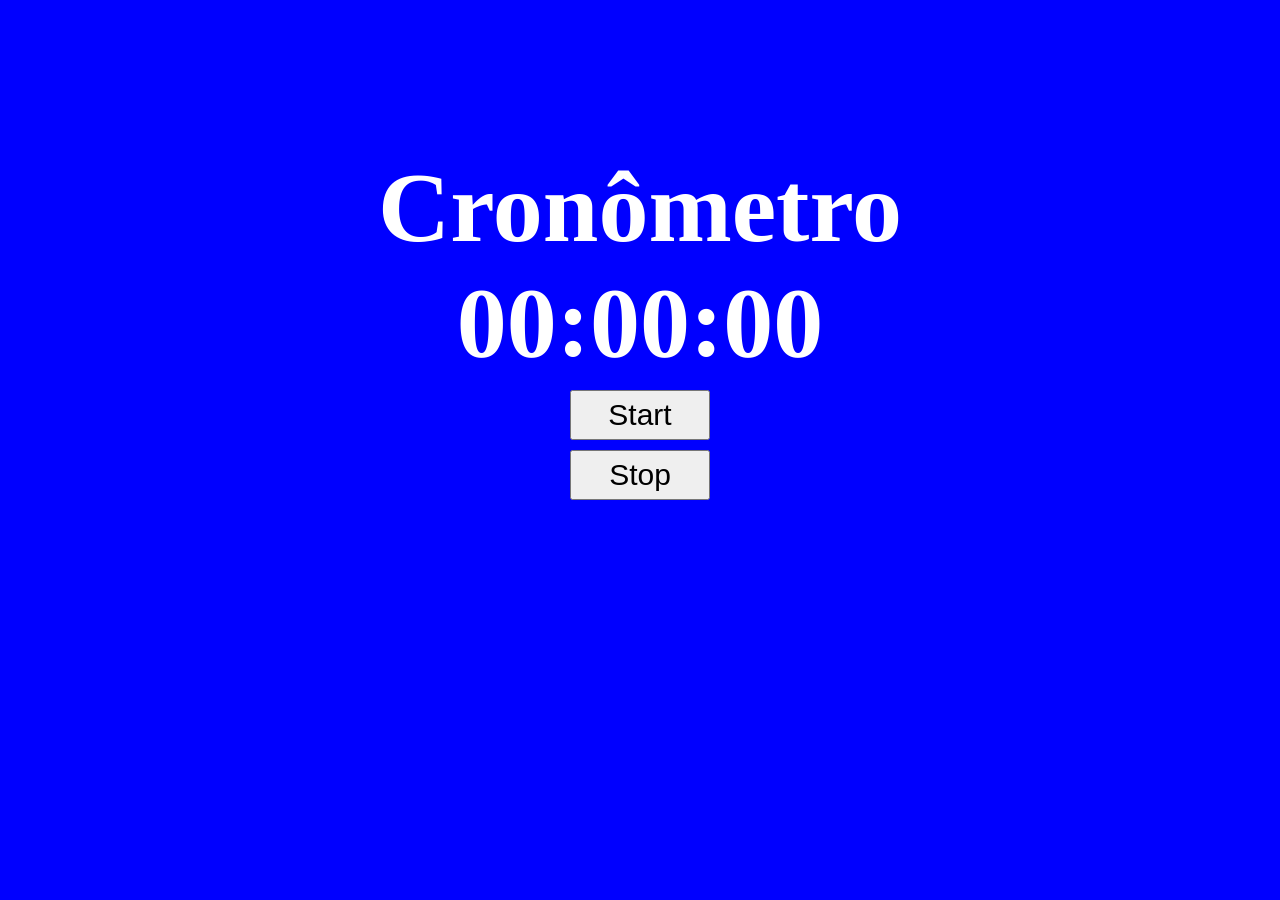
<file: index.html>
<!doctype html>
<html lang="en">
  <head>
    <meta charset="UTF-8" />
    <meta name="viewport" content="width=device-width, initial-scale=1.0" />
    <title>Cronômetro do jow</title>
    <link rel="stylesheet" href="style.css" />
  </head>
  <body>
    <div>
      <h1>Cronômetro</h1>
      <h2>
        <span class="hour">00</span>:<span class="minute">00</span>:<span class="second">00</span>
      </h2>
    </div>
    <button onclick="start()">Start</button>
    <button onclick="stop()">Stop</button>
  </body>
  <script>
    let number = 0;
    let number1 = 0;
    let number2 = 0;
    let cron;
    let hour = document.querySelector(".hour");
    let minute = document.querySelector(".minute");
    let second = document.querySelector(".second");

    function start() {
      cron = setInterval(function () {
        number++;
        second.innerHTML = number.toString().padStart(2, "0");
        switch (number) {
          case 100:
            number = 0;
            number1++;
            minute.innerHTML = number1.toString().padStart(2, "0");
            break;
        }
        switch (number1) {
          case 60:
            number1 = 0;
            number2++;
            hour.innerHTML = number2.toString().padStart(2, "0");
            break;
        }
        switch (number2) {
          case 99:
            number2 = 0;
            break;
        }
      }, 10);
    }
    function stop() {
      clearInterval(cron);
    }
  </script>
</html>
</file>
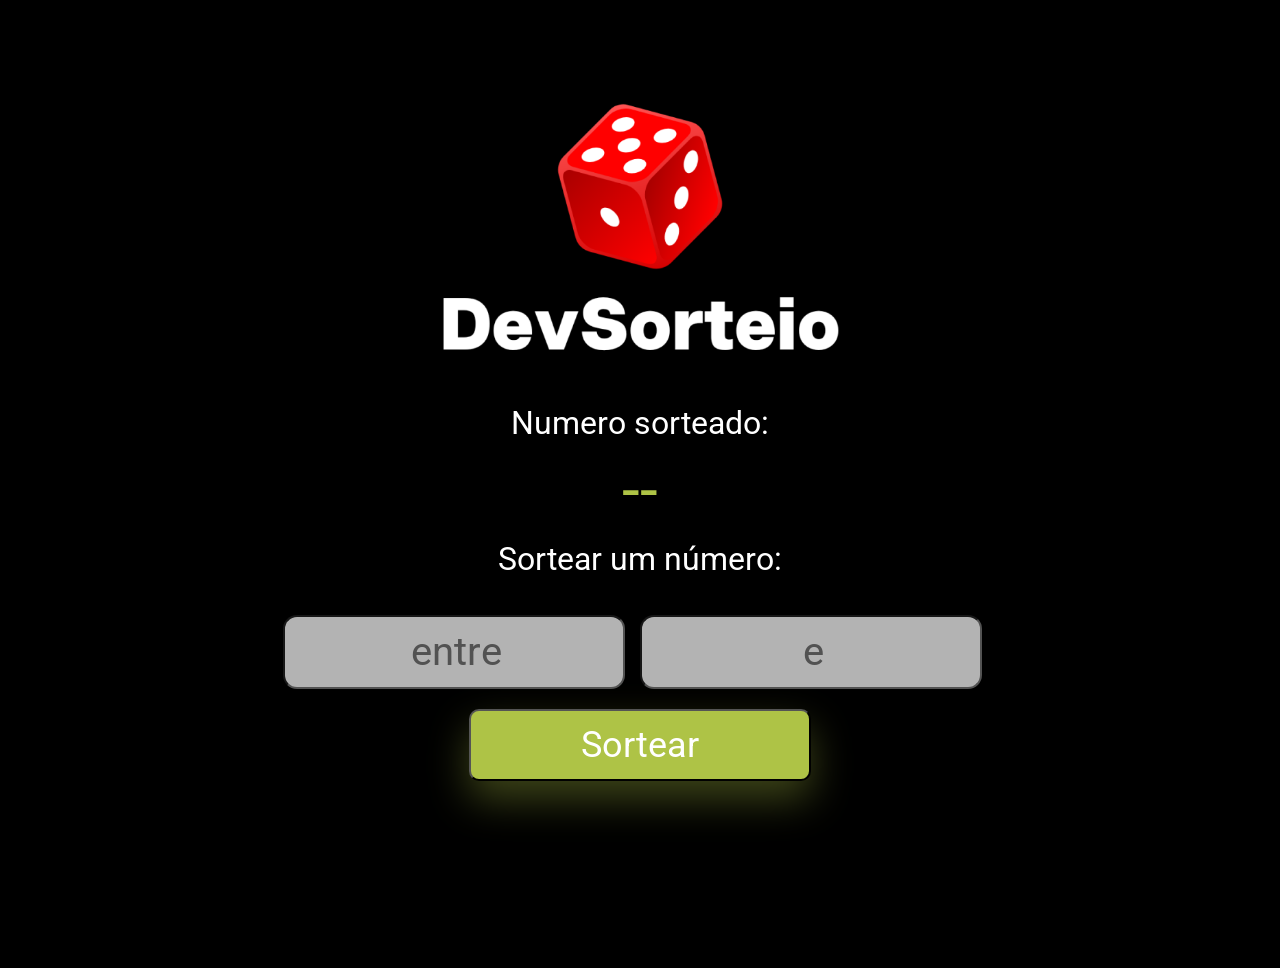
<file: 02 -  Projeto Random.html>
<!doctype html>
<html lang="pt-br">
  <head>
    <meta charset="UTF-8" />
    <meta name="viewport" content="width=device-width, initial-scale=1.0" />
    <link rel="preconnect" href="https://fonts.googleapis.com" />
    <link rel="preconnect" href="https://fonts.gstatic.com" crossorigin />
    <link
      href="https://fonts.googleapis.com/css2?family=Roboto:ital,wght@0,100..900;1,100..900&display=swap"
      rel="stylesheet"
    />
    <link rel="stylesheet" href="./02 - style.css" />
    <script src="./02 - script.js"></script>
    <title>Sorteio numerico</title>
  </head>
  <body>
    <img
      class="img-logo"
      src="./assets/logo-devsorteio.png"
      alt="logo-dev-sorteio"
    />
    <h2> Numero sorteado:</h2>
      <h1 class="resultado">--</h1>
    <h2>Sortear um número:</h2>
    <div>
      <input placeholder="entre" class="input-min" type="number" />
      <input placeholder="e" class="input-max" type="number" />
    </div>
    <button onclick="realizarSorteio()">Sortear</button>


  </body>
</html>
</file>
<file: style.css>
* {
  margin: 0;
  padding: 0;
  box-sizing: border-box;
}

body{
    background: blue;
}

h1 {
  font-size: 100px;
  text-align: center;
  color: white;
  margin-top: 150px;
}

h2 {
  font-size: 100px;
  text-align: center;
  color: white;
}

button {
    margin-left: auto;
    margin-right: auto;
    display: block;
    height: 50px;
    width: 140px;
    margin-top: 10px;
    font-size: 30px;
    
}

 button:hover {
    opacity: 0.8;
  }

  button:active {
    opacity: 0.6;
  }
</file>
<file: 02 - style.css>
* {
  margin: 0;
  padding: 0;
  box-sizing: border-box;
  font-family: "Roboto", sans-serif;
}
body {
  background: #000000;
}

.img-logo {
  width: 400px;
  opacity: 1;
  margin-left: auto;
  margin-right: auto;
  display: block;
  margin-top: 100px;
  margin-bottom: 50px;
}
h1 {
  font-weight: 400;
  font-style: Regular;
  font-size: 64px;
  line-height: 100%;
  letter-spacing: 0px;
  color: #aec346;
  display: flex;
  justify-content: center;
  margin-bottom: 20px;
}
h2 {
  font-weight: 400;
  font-style: Regular;
  font-size: 32px;
  line-height: 100%;
  letter-spacing: 0px;
  color: #ffffff;
  display: flex;
  justify-content: center;
  margin-bottom: 20px;
}

input {
  width: 342px;
  height: 74px;
  font-size: 40px;
  opacity: 0.7;
  border-radius: 14px;
  margin-right: 15px;
  margin-top: 20px;
  text-align: center;
  padding-left: 20px;
}

div {
  margin-left: auto;
  margin-right: auto;
  display: flex;
  justify-content: center;
}

button {
  margin-bottom: 187px;
  background: #aec346;
  font-size: 36px;
  color: #ffffff;
  width: 342px;
  margin-left: auto;
  margin-right: auto;
display: block;
  height: 72px;
  top: 858px;
  left: 849px;
  border-radius: 10px;
  margin-top: 20px;
  box-shadow: 0px 18px 40px 0px rgba(174, 195, 70, 0.35);
  cursor: pointer;
}
  button:hover {
    opacity: 0.8;
  }

  button:active {
    opacity: 0.6;
  }
</file>
